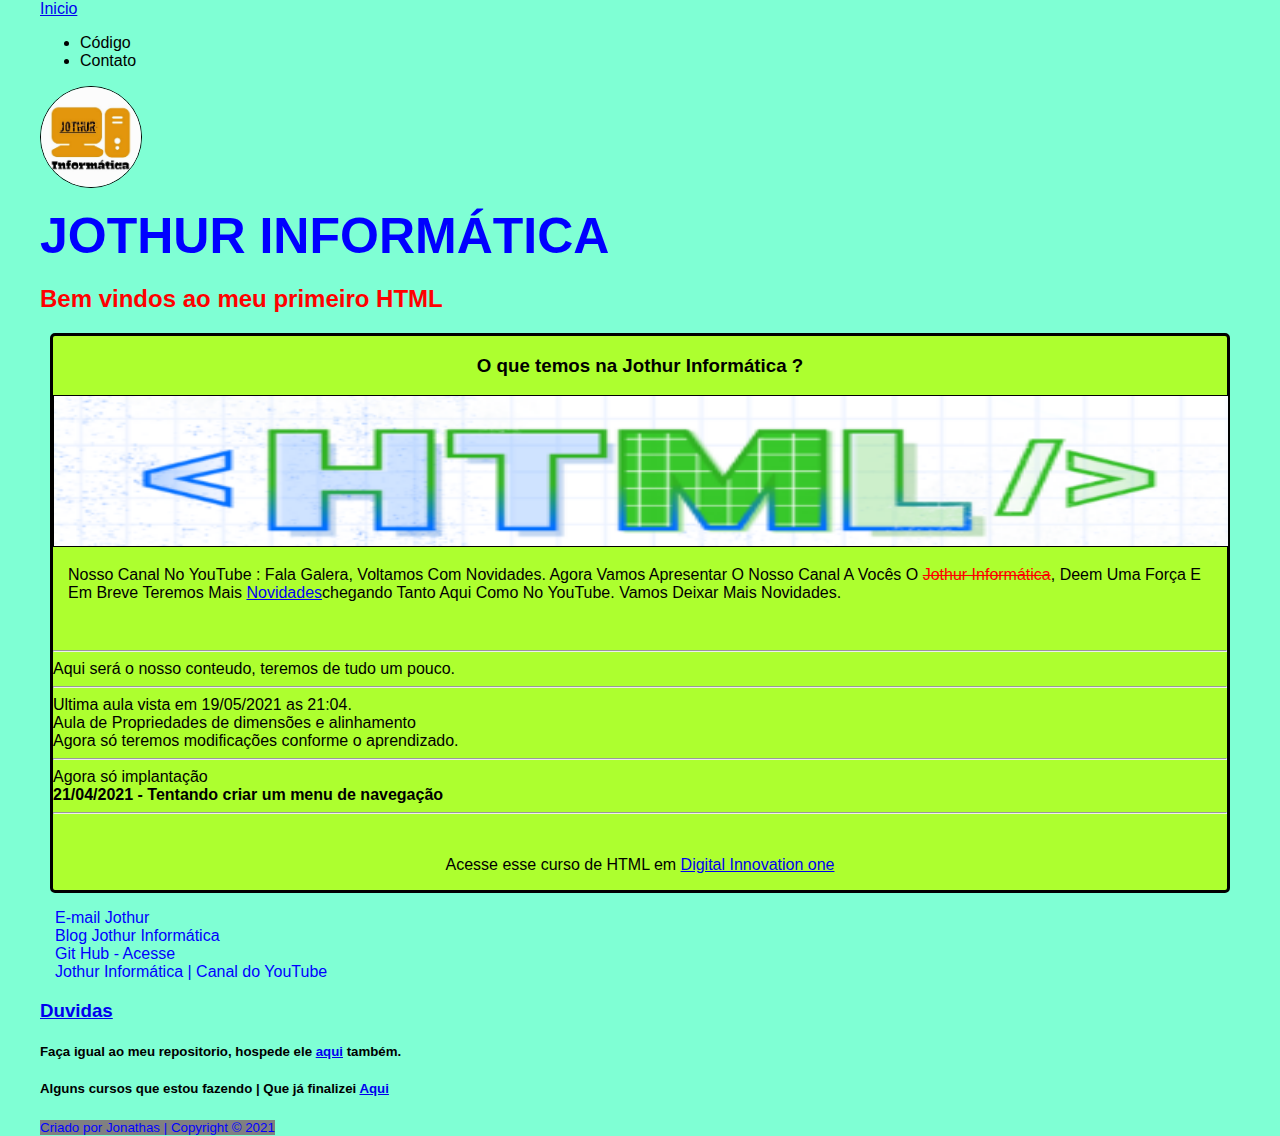
<file: index.html>
<!DOCTYPE html>
<html lang="PT-BR">
<head>
    <title>Primeiro HTML</title>
    <link rel="stylesheet" href="style.css">
    <meta charset="UTF-8">


</head>
<body>
    <nav class="navbar">
        <a href="#">Inicio</a>
        <ul>
            <li>Código</li>
            <li>Contato</li>
        </ul>
    
    </nav>
    <header>
    
        <a href="https://www.youtube.com/channel/UCXHerfaAjlR_Q62pdH307hQ" target="blank">
            <img src="jothur.jpg" width="100" height="100" alt="Logo Jothur Informática" class="imagem">
        </a>
        <h1 id="title">Jothur Informática</h1>
    </header>

    <section>
        <header>
            <h2 class="titulo2"> Bem vindos ao meu primeiro HTML</h2>
        </header>
<article class="artigo">
    <header>
        <h3 class="titulo3">O que temos na Jothur Informática ? </h3>
        <img src="imageHTML.PNG" width="150" height="150" alt="Imagem ilustrativa" class="imagemTexto">
    </header>
        <p class="conteudo">Nosso canal no YouTube : 
            Fala galera, voltamos  com novidades. Agora vamos apresentar o nosso canal a vocês o <a href="https://www.youtube.com/channel/UCXHerfaAjlR_Q62pdH307hQ" target="blank" class="Link1conteudo">Jothur Informática</a>, deem uma força e em breve teremos mais <a href="mailto:jothurinformatica@hotmail.com" >novidades</a>chegando tanto aqui como no YouTube. 
            Vamos deixar mais novidades. <br>
            <br> <hr>

            Aqui será o nosso conteudo, teremos de tudo um pouco.
            <br> <hr>
            Ultima aula vista em 19/05/2021 as 21:04.
        <br>
            Aula de Propriedades de dimensões e alinhamento
            <br>
            Agora só teremos modificações  conforme o aprendizado.
            <br>
            <hr>
            Agora só implantação
            <br> 
            <b>21/04/2021 - Tentando criar um menu de navegação</b>
            <hr><br>
            <p align="center">Acesse esse curso de HTML em <a href="https://digitalinnovation.one/sign-in" target="blank">Digital Innovation one</a></p>

          
        </p> 
    
</article>
    </section>
<footer>
    <ul class="lista_contatos">
        <li> 
             <a href="mailto:jothur@hotmail.com"  >E-mail Jothur</a>
        </li>
        <li>
            <a href="https://jainformaticaa.blogspot.com/" target="blank">Blog Jothur Informática </a>
        </li>
        <li>
            <a href="https://github.com/JonathasGit" target="blank">Git Hub - Acesse</a>
        </li>
        <li>
            <a href="https://www.youtube.com/channel/UCXHerfaAjlR_Q62pdH307hQ" target="blank">Jothur Informática | Canal do YouTube</a>
            
        </li>

    </ul>
    <h3 class="duvidas"><a href="pagina2.html">Duvidas</a></h3>

    <h5>Faça igual ao meu repositorio, hospede ele <a href="hospedarGit.html"><b>aqui</b></a> também.</h5>
    <h5>Alguns cursos que estou fazendo | Que já finalizei <a href="cursos.html">Aqui</a> </h5>


</footer>

<small class="direitos" align="center">Criado por Jonathas  | Copyright © 2021</small>
</body>
</html>
</file>
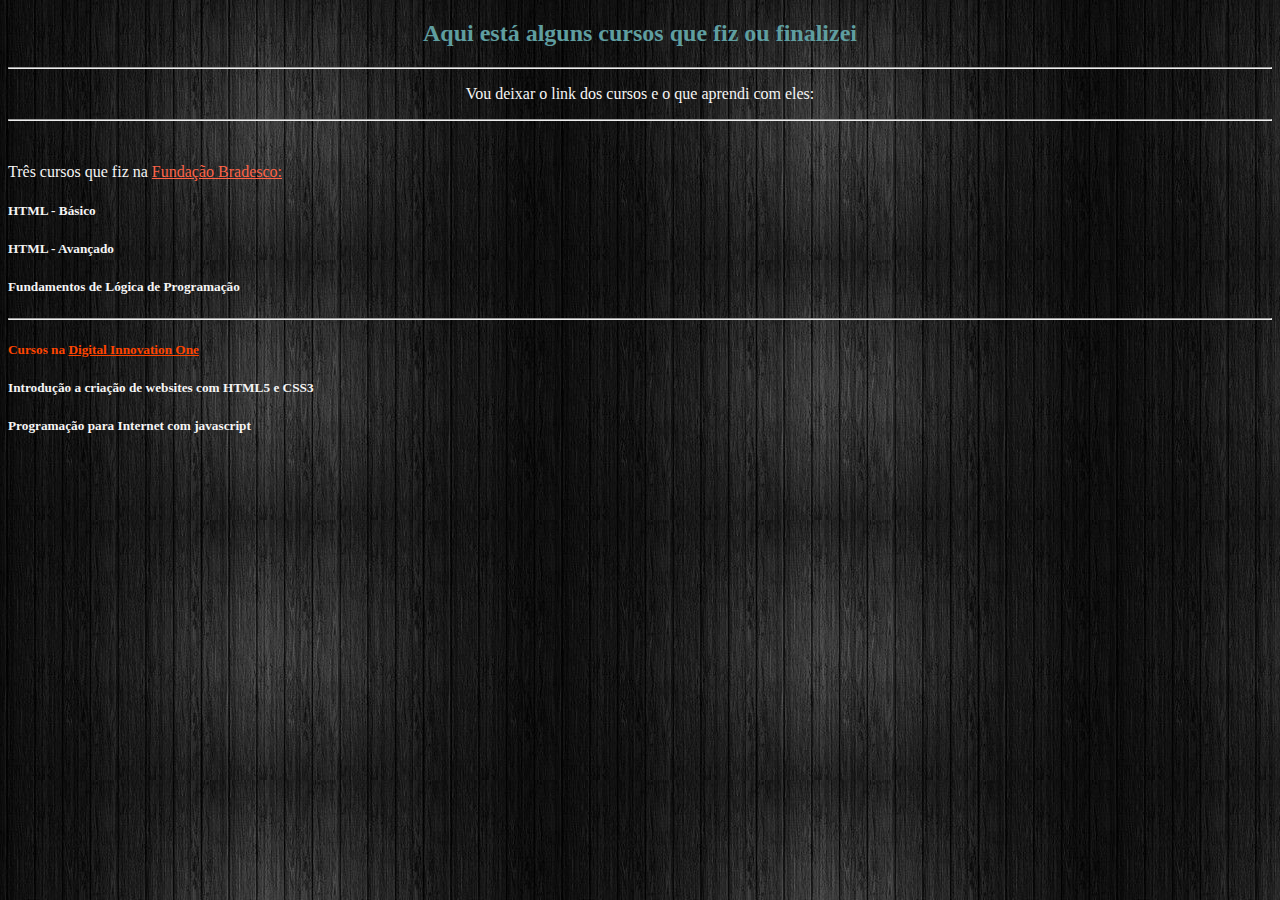
<file: cursos.html>
<!DOCTYPE html>
<html lang="PT-BR">
    <head>
        <meta charset="UTF-8">
        <link rel="stylesheet" href="cursoscss.css">
        <body>
            <h2 class="titulo" align="center">Aqui está alguns cursos que fiz ou finalizei</h2> <hr>
            <p class="texto1" align="center">Vou deixar o link dos cursos e o que aprendi com eles: </p><hr>
            <br>
            <p class="texto2">Três cursos que fiz na <a href="https://www.ev.org.br/areas-de-interesse/tecnologia" class="fundacao">Fundação Bradesco:</a></p>
            <h5 class="htmlbasico">HTML - Básico</h5>
            <h5 class="htmlavançado">HTML - Avançado</h5>
            <h5 class="fundamentos">Fundamentos de Lógica de Programação</h5> <hr>

            <h5 class="dio">Cursos na <a href="https://digitalinnovation.one/sign-in" class="dio2">Digital Innovation One</a></h5>
            <h5 class="cursodio1">Introdução a criação de websites com HTML5 e CSS3</h5>
            <h5 class="cursodio2">Programação para Internet com javascript</h5>
            
        </body>
    </head>
</html>
</file>
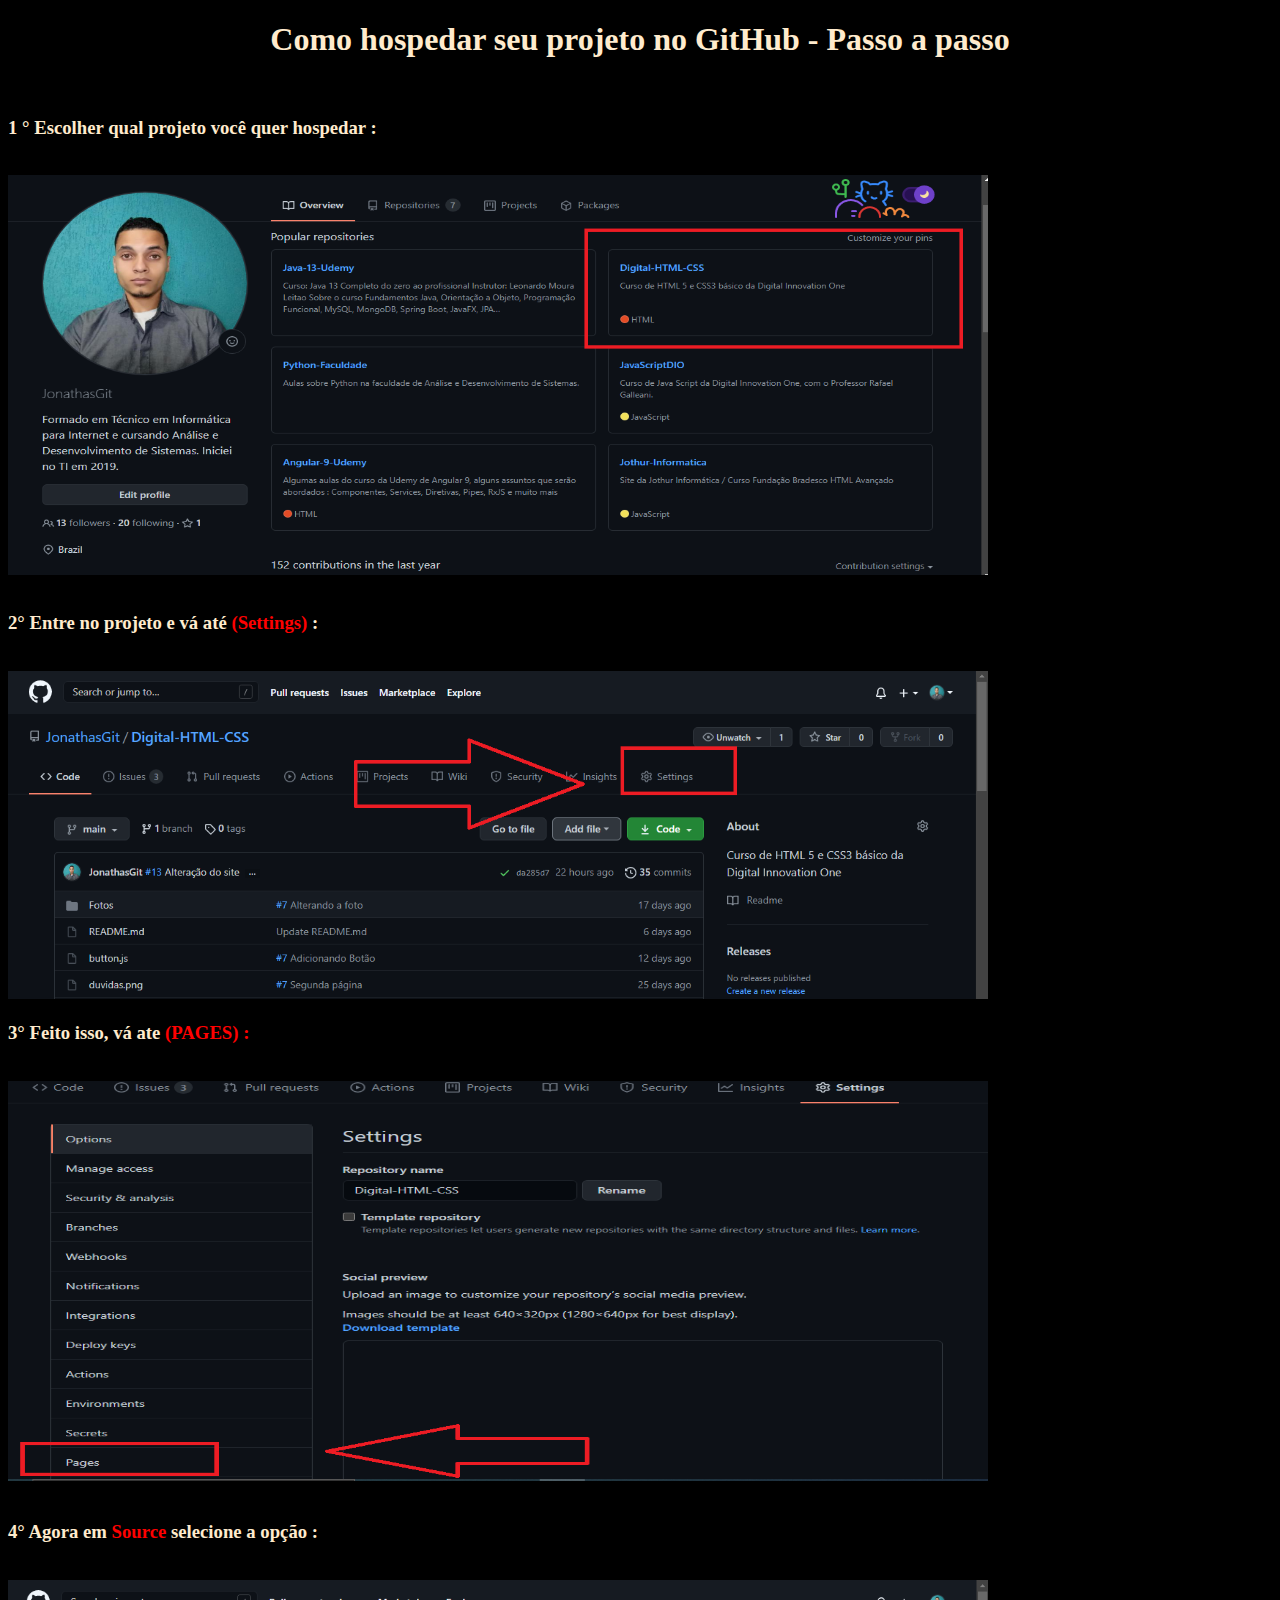
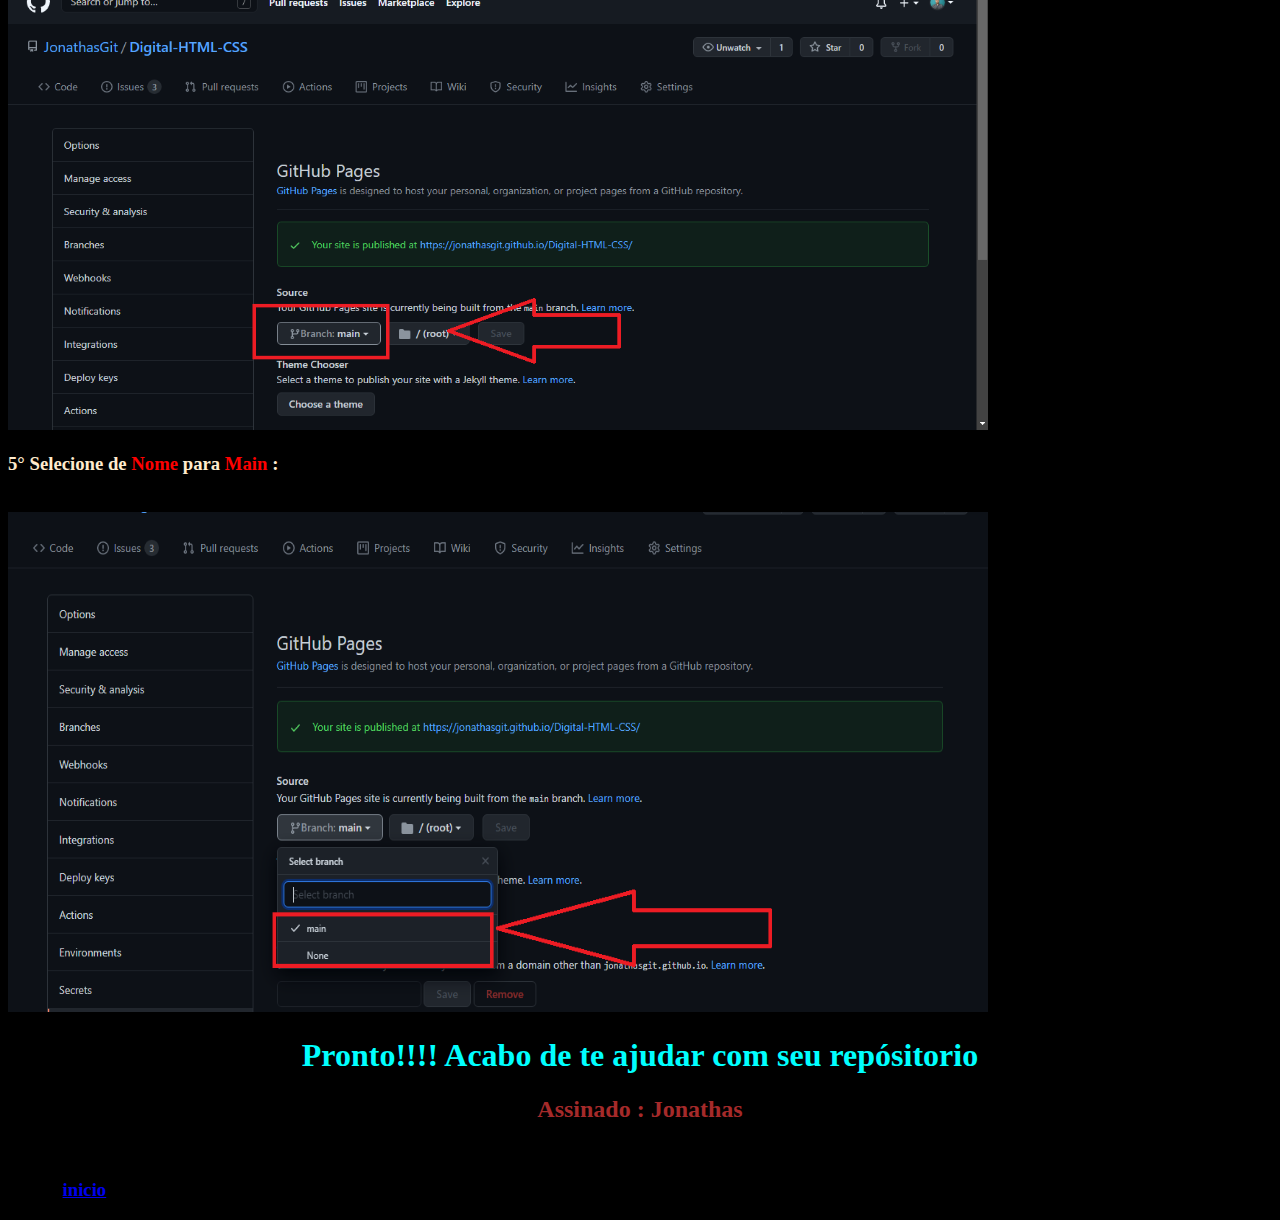
<file: hospedarGit.html>
<!DOCTYPE html>
<html lang="pt-br">
    <head>
        <meta charset="utf-8">
        <link rel="stylesheet" href="estiloGit.css">
        <title>Hospedar no GitHub</title>
        <body>
            <h1 class="titulo">Como hospedar seu projeto no GitHub - Passo a passo</h1> <br>
            <h3 class="texto1">1 ° Escolher qual projeto você quer hospedar :</h3> <br>
            <img src="Fotos/a1.PNG" align="center" width="980" height="400"> <br><br>

            <h3 class="texto2">2° Entre no projeto e vá até <b class="settings">(Settings)</b> : </h3><br>
            <img src="Fotos/a2.PNG" width="980"> <br>

            <h3 class="texto3">3° Feito isso, vá ate <b class="pages">(PAGES) :</b></h3> <br>
            <img src="Fotos/a3.PNG" width="980" height="400"> <br> <br>

            <h3 class="texto4">4° Agora em <b class="source">Source</b> selecione a opção : </h3> <br>
            <img src="Fotos/a4.PNG" width="980" height="450"> <br>

            <h3 class="texto5">5° Selecione de <b class="none">Nome</b> para <b class="main">Main </b> :</h3><br>
            <img src="Fotos/a5.PNG" width="980" height="500">

            <h1 class="final">Pronto!!!! Acabo de te ajudar com seu repósitorio</h1>
            <h2 class="jonathas">Assinado : Jonathas </h2><br>
            <h3>Voltar <a href="index.html">inicio</h3>


        </body>
    </head>
</html>
</file>
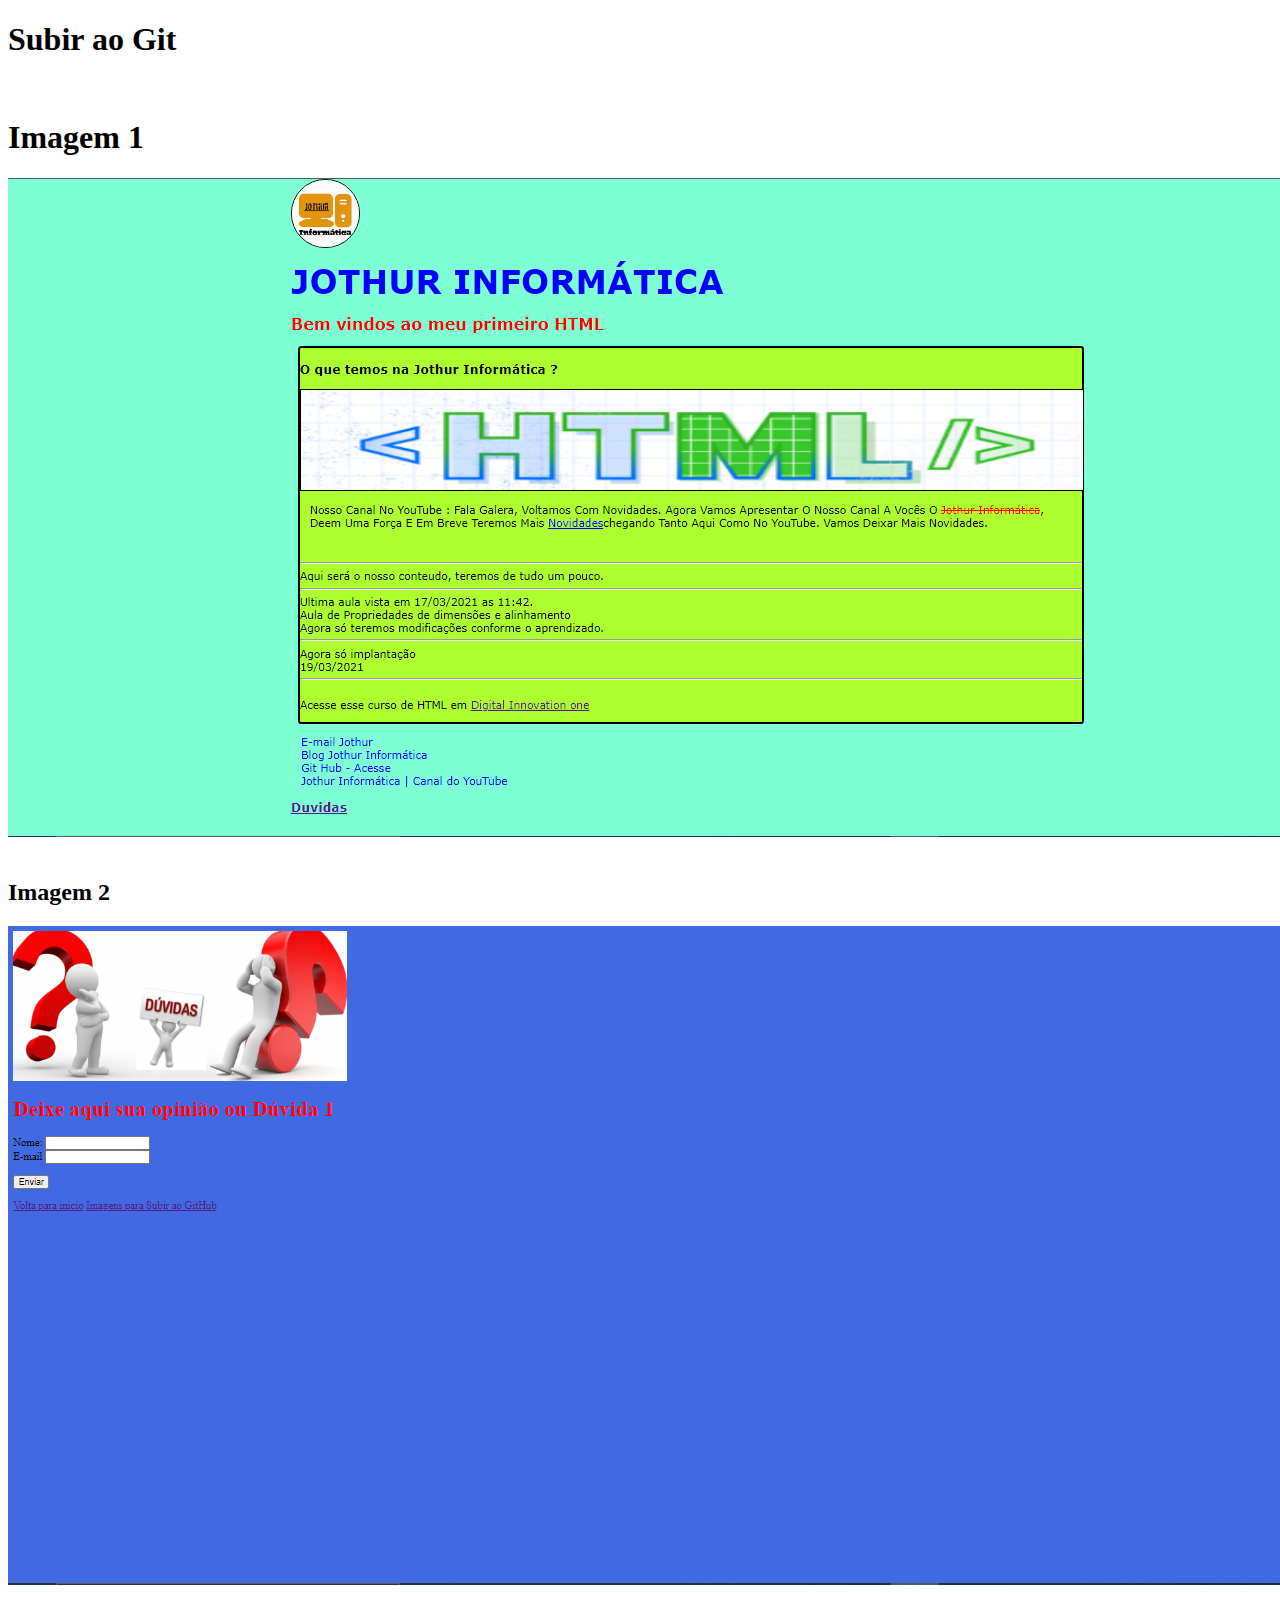
<file: imagens.html>
<!DOCTYPE html>
<html>
    <head>
        <title>Imagens</title>
        <body>
            <h1>Subir ao Git</h1>
            <br> <h1>Imagem 1</h1>
            <img src="Fotos/foto1.PNG">
            <br><br>
            <h2>Imagem 2</h2>
            <img src="Fotos/foto2.PNG">

        </body>
    </head>



</html>
</file>
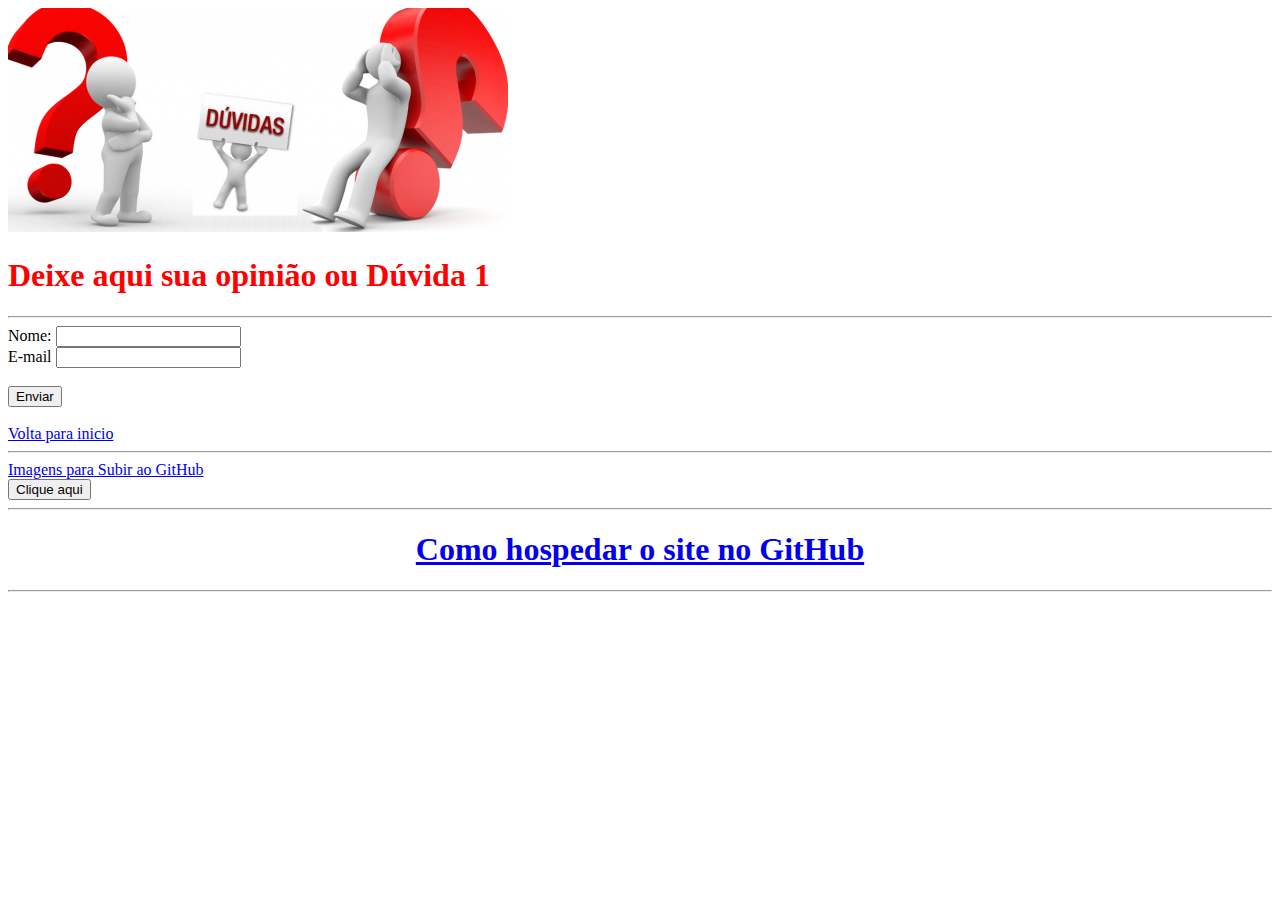
<file: pagina2.html>
<!DOCTYPE html>
<html lang="pt-br">
    <head>
        <link rel="stylesheet" href="estilo.css">
        <meta charset="UTF-8">
       
            <title>Dúvidas</title>
            <script type="text/javascript" src="button.js"></script>


    </head>
<body>
    <img src="duvidas.png" >
    <br>
<h1 class="titulo">Deixe aqui sua opinião ou Dúvida 1 </h1> <hr>


<form method="post" action="">
<label for="nome">Nome:</label>
<input id="nome" type=text required name=nome/><br>

<label for="email">E-mail</label>
<input id="email" type="text" required email=email/>
<br><br>
<input type="button" value="Enviar" onclick="Erro()">
<br><br>
</form>


<a href="index.html">Volta para inicio</a> <br><hr>
<a href="imagens.html"> Imagens para Subir ao GitHub</a> 
<br>
<button type="button" onclick="clicou()">Clique aqui</button> <hr>

<h1 align="center"> <a href="hospedarGit.html">Como hospedar o site no GitHub</a></h1> <hr>

</body>





</html>
</file>
<file: style.css>
body {
    background-color: aquamarine;
    font-family: Verdana, Geneva, Tahoma, sans-serif;
    max-width: 1200px;
    margin: auto;
    
}

.imagem {
    margin-bottom: 15px;
    border-radius: 50%;
    border: 1px solid #000;
    }

#title
{ color: blue;
    font-size: 50px; 
    margin: 0px;
    margin-bottom: 15px;
    text-transform: uppercase;
}


.titulo2
{
    color: red;
}

.titulo3 
{
    color: black;
    text-align-last: center;
    
}

.artigo 
{
     background-color: greenyellow;  
     padding: 0; 
     border: 3px solid #000;
     margin: 10px;
     border-radius: 5px;
}

.conteudo {
 margin: 0px;
 margin-bottom: 15px;
 padding: 15px;
 text-transform: capitalize;
}

.Link1conteudo {
    text-decoration: line-through;
    color: red;
}

.lista_contatos {
    list-style-type: none;
    padding-left: 15px;
} 

.lista_contatos li a {
   
    color: blue;
    text-decoration: none;
}
.imagemTexto {
    border: 1px solid #000;
   width: 100%;
}
.duvidas {
    color:green
}
.direitos{
  
        color: blue;
        clear: both;
        position: relative;
        height: 200px;
        margin-top: -200px;
        background-color: gray;
        text-align: center;
       
}
</file>
<file: cursoscss.css>
body{
    background-image: url("Fotos/fundopreto.jpg");
}

.titulo{
    color:cadetblue;    
}

.texto1{
    color: whitesmoke;
}

.texto2{
    color: whitesmoke;
}

.fundacao{
    color: tomato;
}
.htmlbasico{
    color: whitesmoke;
}
.htmlavançado{
    color: whitesmoke;
}
.fundamentos{
    color: whitesmoke;
}
.dio{
    color: orangered;
}
.dio2{
    color: orangered;
}
.cursodio1{
    color: whitesmoke;
}
.cursodio2{
    color: whitesmoke;
}
</file>
<file: estiloGit.css>
body{
    background-color: black;
}

.titulo{
    color: blanchedalmond;
    text-align-last: center;
}

.texto1 {
    color: blanchedalmond;
}

.texto2{
    color: blanchedalmond;
}

.texto3{
    color: blanchedalmond;
}
 .pages{
     color: red;
 }

 .settings{
     color: red;
 }

 .texto4{
     color: blanchedalmond;
 }

 .texto5{
     color:blanchedalmond
 }

 .source{
     color: red;
 }

 .none{
     color: red;
 }

 .main{
     color: red;
 }

 .final{
     color:aqua;
     text-align-last: center;
 }

 .jonathas{
     color: brown;
     text-align-last: center;
 }
</file>
<file: estilo.css>
.titulo {
    color: red;
}

body{
    background-color: white;
}
</file>
